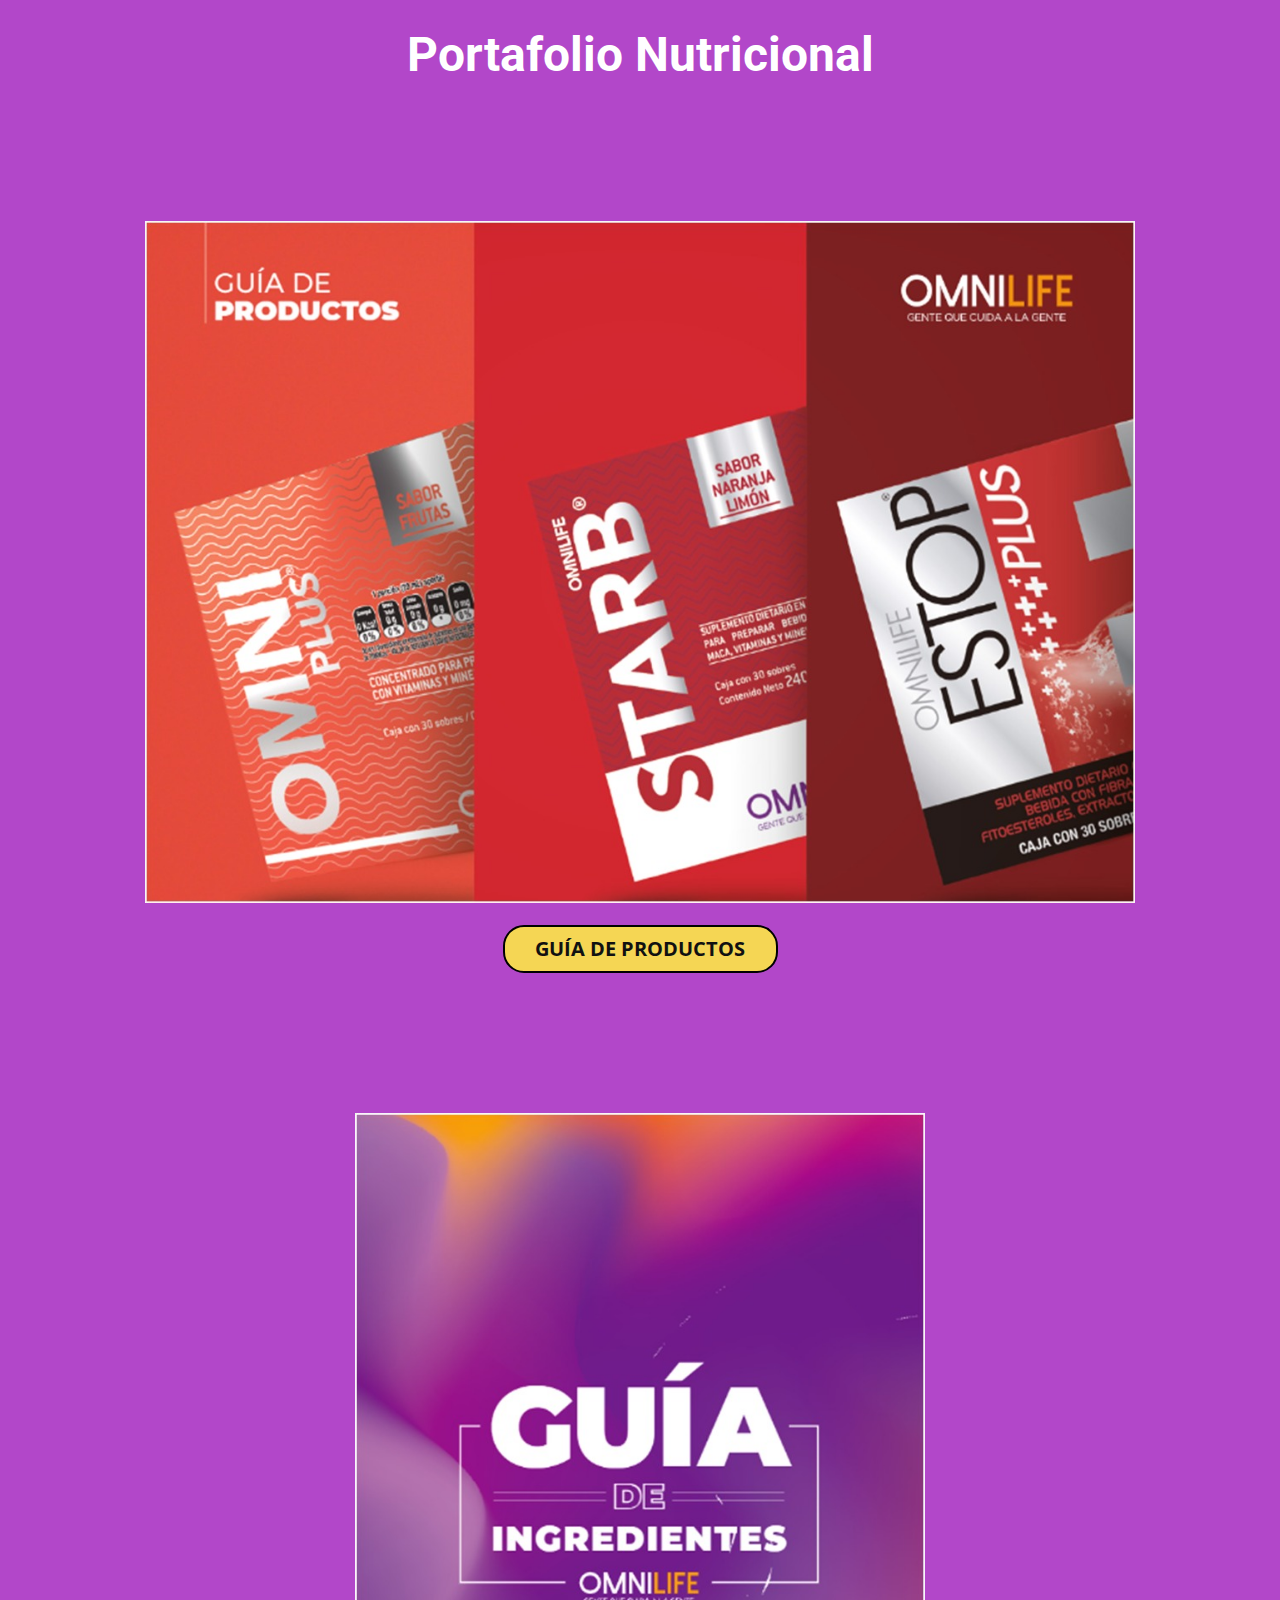
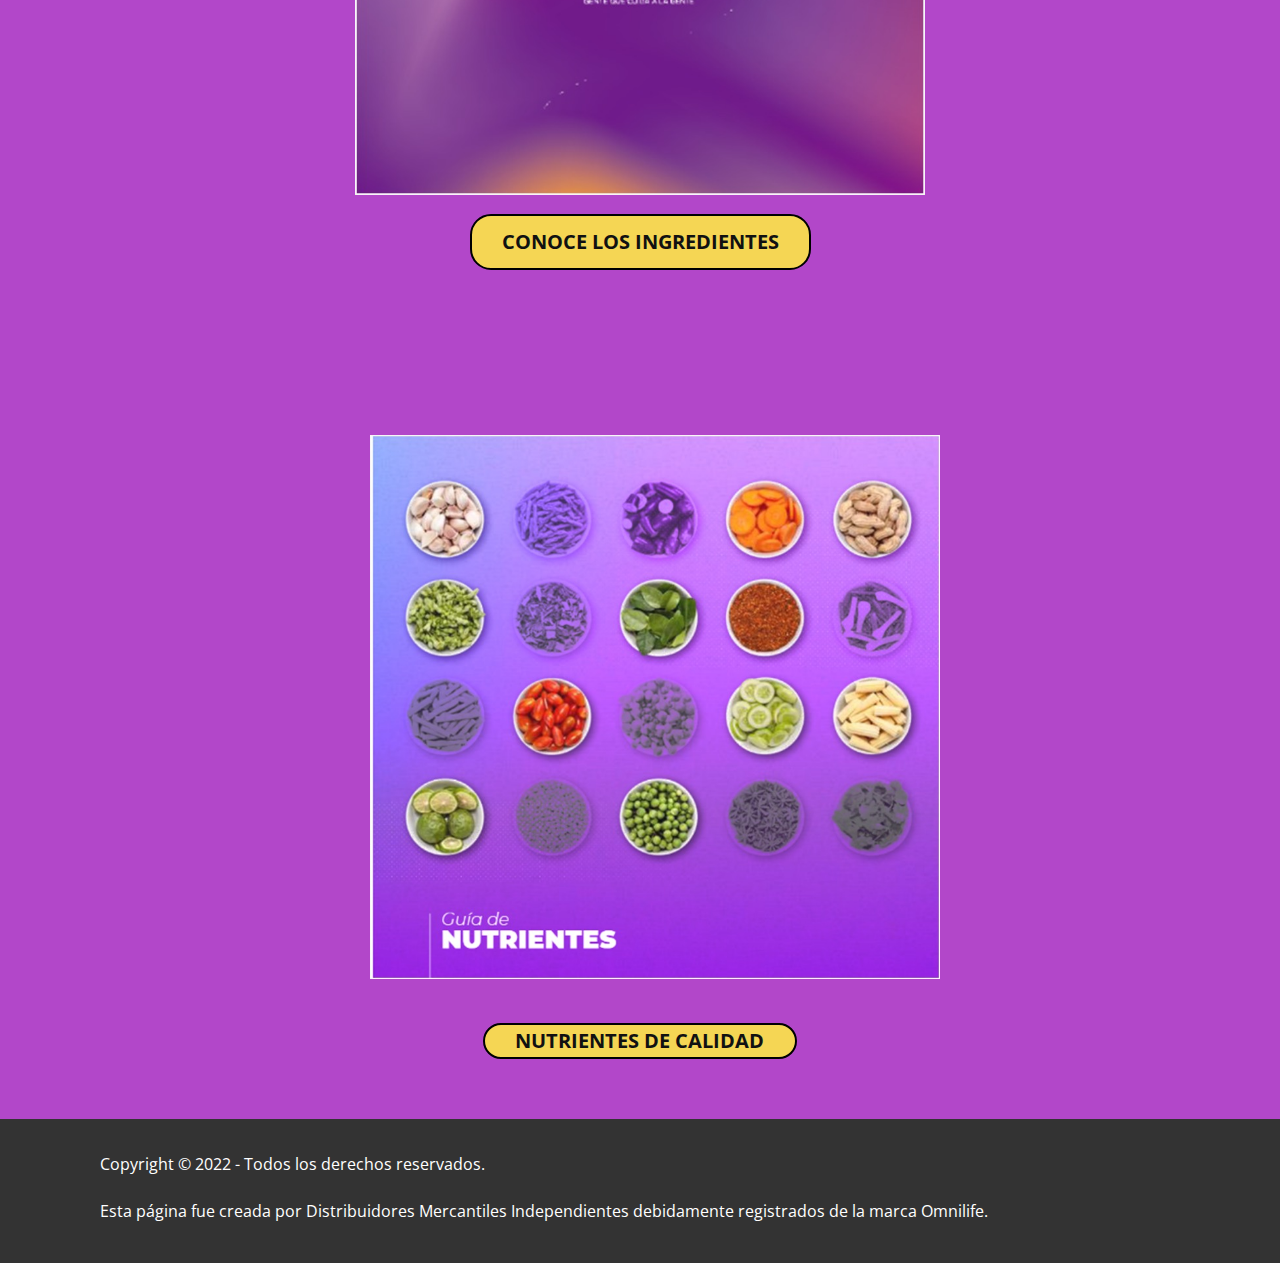
<file: index.html>
<!DOCTYPE html>
<html style="font-size: 16px;" lang="es"><head>
    <meta name="viewport" content="width=device-width, initial-scale=1.0">
    <meta charset="utf-8">
    <meta name="keywords" content="​Portafolio Nutricional">
    <meta name="description" content="">
    <title>Portafolio Nutricional</title>
    <link rel="stylesheet" href="nicepage.css" media="screen">
<link rel="stylesheet" href="Portafolio-Nutricional.css" media="screen">
    <script class="u-script" type="text/javascript" src="jquery.js" defer=""></script>
    <script class="u-script" type="text/javascript" src="nicepage.js" defer=""></script>
    <meta name="generator" content="Nicepage 4.18.5, nicepage.com">
    <link id="u-theme-google-font" rel="stylesheet" href="https://fonts.googleapis.com/css?family=Roboto:100,100i,300,300i,400,400i,500,500i,700,700i,900,900i|Open+Sans:300,300i,400,400i,500,500i,600,600i,700,700i,800,800i">
    
    
    
    
    <script type="application/ld+json">{
		"@context": "http://schema.org",
		"@type": "Organization",
		"name": "Site22"
}</script>
    <meta name="theme-color" content="#478ac9">
    <meta property="og:title" content="Portafolio Nutricional">
    <meta property="og:type" content="website">
  </head>
  <body data-home-page="Portafolio-Nutricional.html" data-home-page-title="Portafolio Nutricional" class="u-body u-xl-mode" data-lang="es"><header class="u-clearfix u-custom-color-1 u-header u-header" id="sec-2710"><div class="u-align-left u-clearfix u-sheet u-valign-middle u-sheet-1">
        <h1 class="u-align-center u-text u-text-default u-text-1"> Portafolio Nutricional</h1>
      </div></header> 
    <section class="u-clearfix u-custom-color-1 u-section-1" id="sec-bad9">
      <div class="u-clearfix u-sheet u-sheet-1">
        <img class="u-image u-image-contain u-image-default u-image-1" src="images/WhatsAppImage2022-10-11at8.31.50PM.jpeg" alt="" data-image-width="1189" data-image-height="819">
        <a href="files/Gua_de_Productos_Digital_2022_CO2.pdf" class="u-align-center u-border-2 u-border-black u-border-hover-black u-btn u-btn-round u-button-style u-file-link u-hover-palette-2-light-1 u-palette-3-light-1 u-radius-21 u-text-hover-black u-btn-1" data-animation-name="" data-animation-duration="0" data-animation-delay="0" data-animation-direction="">Guía de productos</a>
      </div>
    </section>
    <section class="u-clearfix u-custom-color-1 u-section-2" id="sec-4eb8">
      <div class="u-clearfix u-sheet u-sheet-1">
        <img class="u-image u-image-contain u-image-default u-image-1" src="images/WhatsAppImage2022-10-11at8.26.39PM.jpeg" alt="" data-image-width="664" data-image-height="794">
        <a href="files/Guia_de_Ingredientes_ES.pdf" class="u-align-center u-border-2 u-border-black u-border-hover-black u-btn u-btn-round u-button-style u-file-link u-hover-palette-2-light-1 u-palette-3-light-1 u-radius-21 u-text-hover-black u-btn-1" target="_blank" data-animation-name="" data-animation-duration="0" data-animation-delay="0" data-animation-direction="">Conoce los ingredientes</a>
      </div>
    </section>
    <section class="u-clearfix u-custom-color-1 u-section-3" id="sec-a070">
      <div class="u-clearfix u-sheet u-sheet-1">
        <img class="u-image u-image-contain u-image-default u-image-1" src="images/WhatsAppImage2022-10-11at8.30.44PM.jpeg" alt="" data-image-width="869" data-image-height="829">
        <a href="files/Guia_de_Nutrientes_2022_ES_2309221.pdf" class="u-align-center u-border-2 u-border-black u-border-hover-black u-btn u-btn-round u-button-style u-file-link u-hover-palette-2-light-1 u-palette-3-light-1 u-radius-21 u-text-hover-black u-btn-1" target="_blank" data-animation-name="" data-animation-duration="0" data-animation-delay="0" data-animation-direction="">Nutrientes de calidad<span style="font-size: 1.25rem;"></span>
        </a>
      </div>
    </section>
    
    
    <footer class="u-align-center u-clearfix u-footer u-grey-80 u-footer" id="sec-0d60"><div class="u-align-left u-clearfix u-sheet u-valign-middle u-sheet-1">
        <div class="u-clearfix u-expanded-width u-layout-wrap u-layout-wrap-1">
          <div class="u-layout">
            <div class="u-layout-row">
              <div class="u-container-style u-layout-cell u-size-60 u-layout-cell-1">
                <div class="u-container-layout u-container-layout-1">
                  <p class="u-text u-text-default u-text-1"> Copyright © 2022 - Todos los derechos reservados.&nbsp;</p>
                  <p class="u-text u-text-default u-text-2">Esta página fue creada por Distribuidores Mercantiles
Independientes debidamente registrados de la marca Omnilife. </p>
                </div>
              </div>
            </div>
          </div>
        </div>
      </div></footer>

  
</body></html>
</file>
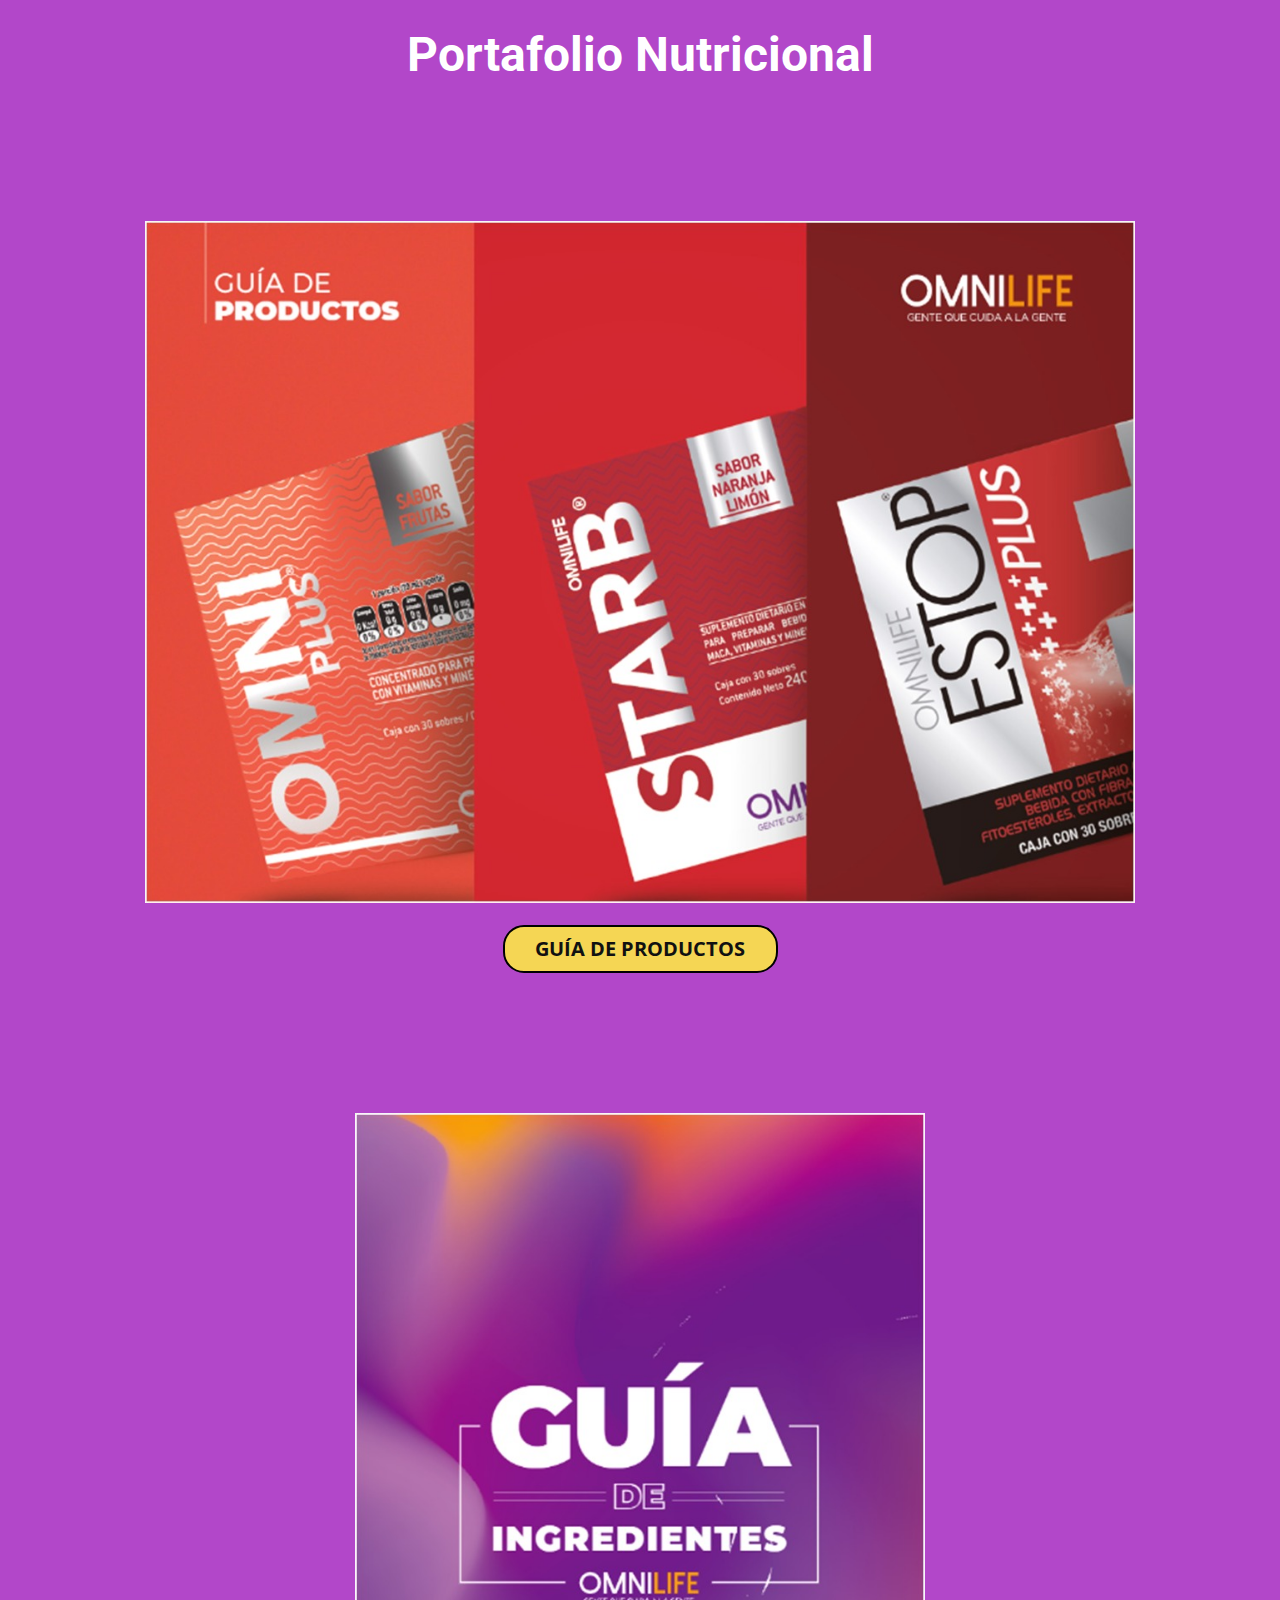
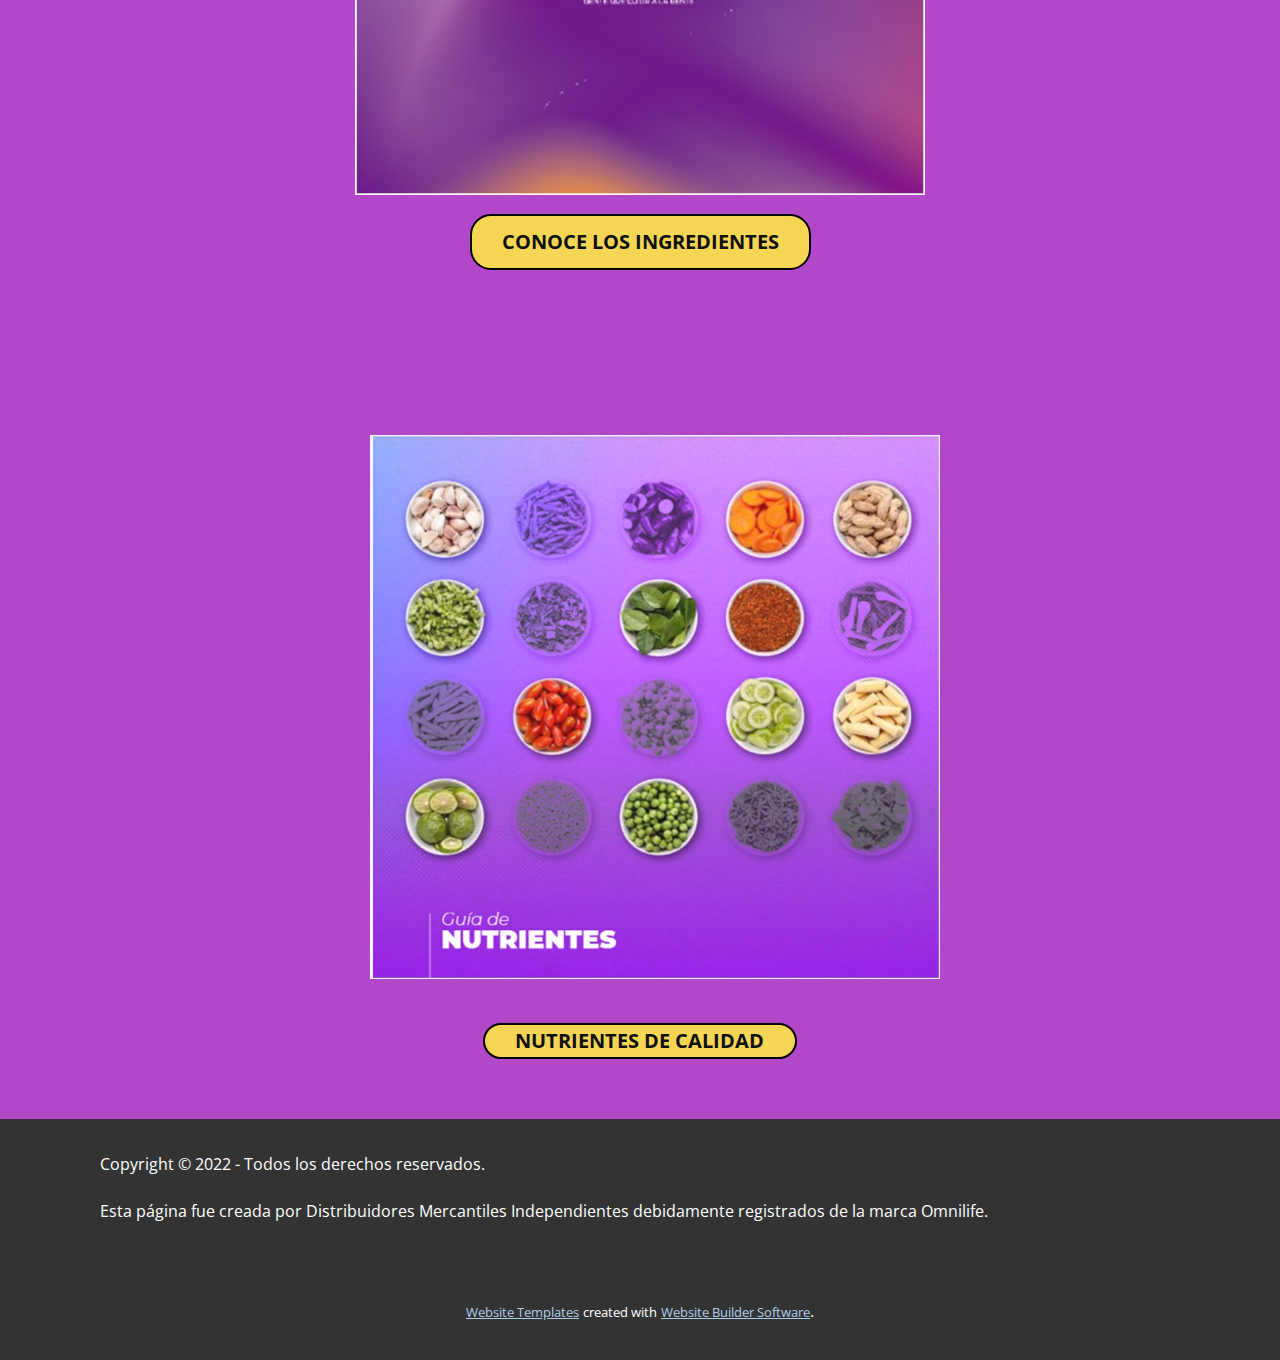
<file: Portafolio-Nutricional.html>
<!DOCTYPE html>
<html style="font-size: 16px;" lang="es"><head>
    <meta name="viewport" content="width=device-width, initial-scale=1.0">
    <meta charset="utf-8">
    <meta name="keywords" content="​Portafolio Nutricional">
    <meta name="description" content="">
    <title>Portafolio Nutricional</title>
    <link rel="stylesheet" href="nicepage.css" media="screen">
<link rel="stylesheet" href="Portafolio-Nutricional.css" media="screen">
    <script class="u-script" type="text/javascript" src="jquery.js" defer=""></script>
    <script class="u-script" type="text/javascript" src="nicepage.js" defer=""></script>
    <meta name="generator" content="Nicepage 4.18.5, nicepage.com">
    <link id="u-theme-google-font" rel="stylesheet" href="https://fonts.googleapis.com/css?family=Roboto:100,100i,300,300i,400,400i,500,500i,700,700i,900,900i|Open+Sans:300,300i,400,400i,500,500i,600,600i,700,700i,800,800i">
    
    
    
    
    <script type="application/ld+json">{
		"@context": "http://schema.org",
		"@type": "Organization",
		"name": "Site22"
}</script>
    <meta name="theme-color" content="#478ac9">
    <meta property="og:title" content="Portafolio Nutricional">
    <meta property="og:type" content="website">
  </head>
  <body class="u-body u-xl-mode" data-lang="es"><header class="u-clearfix u-custom-color-1 u-header u-header" id="sec-2710"><div class="u-align-left u-clearfix u-sheet u-valign-middle u-sheet-1">
        <h1 class="u-align-center u-text u-text-default u-text-1"> Portafolio Nutricional</h1>
      </div></header> 
    <section class="u-clearfix u-custom-color-1 u-section-1" id="sec-bad9">
      <div class="u-clearfix u-sheet u-sheet-1">
        <img class="u-image u-image-contain u-image-default u-image-1" src="images/WhatsAppImage2022-10-11at8.31.50PM.jpeg" alt="" data-image-width="1189" data-image-height="819">
        <a href="files/Gua_de_Productos_Digital_2022_CO2.pdf" class="u-align-center u-border-2 u-border-black u-border-hover-black u-btn u-btn-round u-button-style u-file-link u-hover-palette-2-light-1 u-palette-3-light-1 u-radius-21 u-text-hover-black u-btn-1" data-animation-name="" data-animation-duration="0" data-animation-delay="0" data-animation-direction="">Guía de productos</a>
      </div>
    </section>
    <section class="u-clearfix u-custom-color-1 u-section-2" id="sec-4eb8">
      <div class="u-clearfix u-sheet u-sheet-1">
        <img class="u-image u-image-contain u-image-default u-image-1" src="images/WhatsAppImage2022-10-11at8.26.39PM.jpeg" alt="" data-image-width="664" data-image-height="794">
        <a href="files/Guia_de_Ingredientes_ES.pdf" class="u-align-center u-border-2 u-border-black u-border-hover-black u-btn u-btn-round u-button-style u-file-link u-hover-palette-2-light-1 u-palette-3-light-1 u-radius-21 u-text-hover-black u-btn-1" target="_blank" data-animation-name="" data-animation-duration="0" data-animation-delay="0" data-animation-direction="">Conoce los ingredientes</a>
      </div>
    </section>
    <section class="u-clearfix u-custom-color-1 u-section-3" id="sec-a070">
      <div class="u-clearfix u-sheet u-sheet-1">
        <img class="u-image u-image-contain u-image-default u-image-1" src="images/WhatsAppImage2022-10-11at8.30.44PM.jpeg" alt="" data-image-width="869" data-image-height="829">
        <a href="files/Guia_de_Nutrientes_2022_ES_2309221.pdf" class="u-align-center u-border-2 u-border-black u-border-hover-black u-btn u-btn-round u-button-style u-file-link u-hover-palette-2-light-1 u-palette-3-light-1 u-radius-21 u-text-hover-black u-btn-1" target="_blank" data-animation-name="" data-animation-duration="0" data-animation-delay="0" data-animation-direction="">Nutrientes de calidad<span style="font-size: 1.25rem;"></span>
        </a>
      </div>
    </section>
    
    
    <footer class="u-align-center u-clearfix u-footer u-grey-80 u-footer" id="sec-0d60"><div class="u-align-left u-clearfix u-sheet u-valign-middle u-sheet-1">
        <div class="u-clearfix u-expanded-width u-layout-wrap u-layout-wrap-1">
          <div class="u-layout">
            <div class="u-layout-row">
              <div class="u-container-style u-layout-cell u-size-60 u-layout-cell-1">
                <div class="u-container-layout u-container-layout-1">
                  <p class="u-text u-text-default u-text-1"> Copyright © 2022 - Todos los derechos reservados.&nbsp;</p>
                  <p class="u-text u-text-default u-text-2">Esta página fue creada por Distribuidores Mercantiles
Independientes debidamente registrados de la marca Omnilife. </p>
                </div>
              </div>
            </div>
          </div>
        </div>
      </div></footer>
    <section class="u-backlink u-clearfix u-grey-80">
      <a class="u-link" href="https://nicepage.com/website-templates" target="_blank">
        <span>Website Templates</span>
      </a>
      <p class="u-text">
        <span>created with</span>
      </p>
      <a class="u-link" href="" target="_blank">
        <span>Website Builder Software</span>
      </a>. 
    </section>
  
</body></html>
</file>
